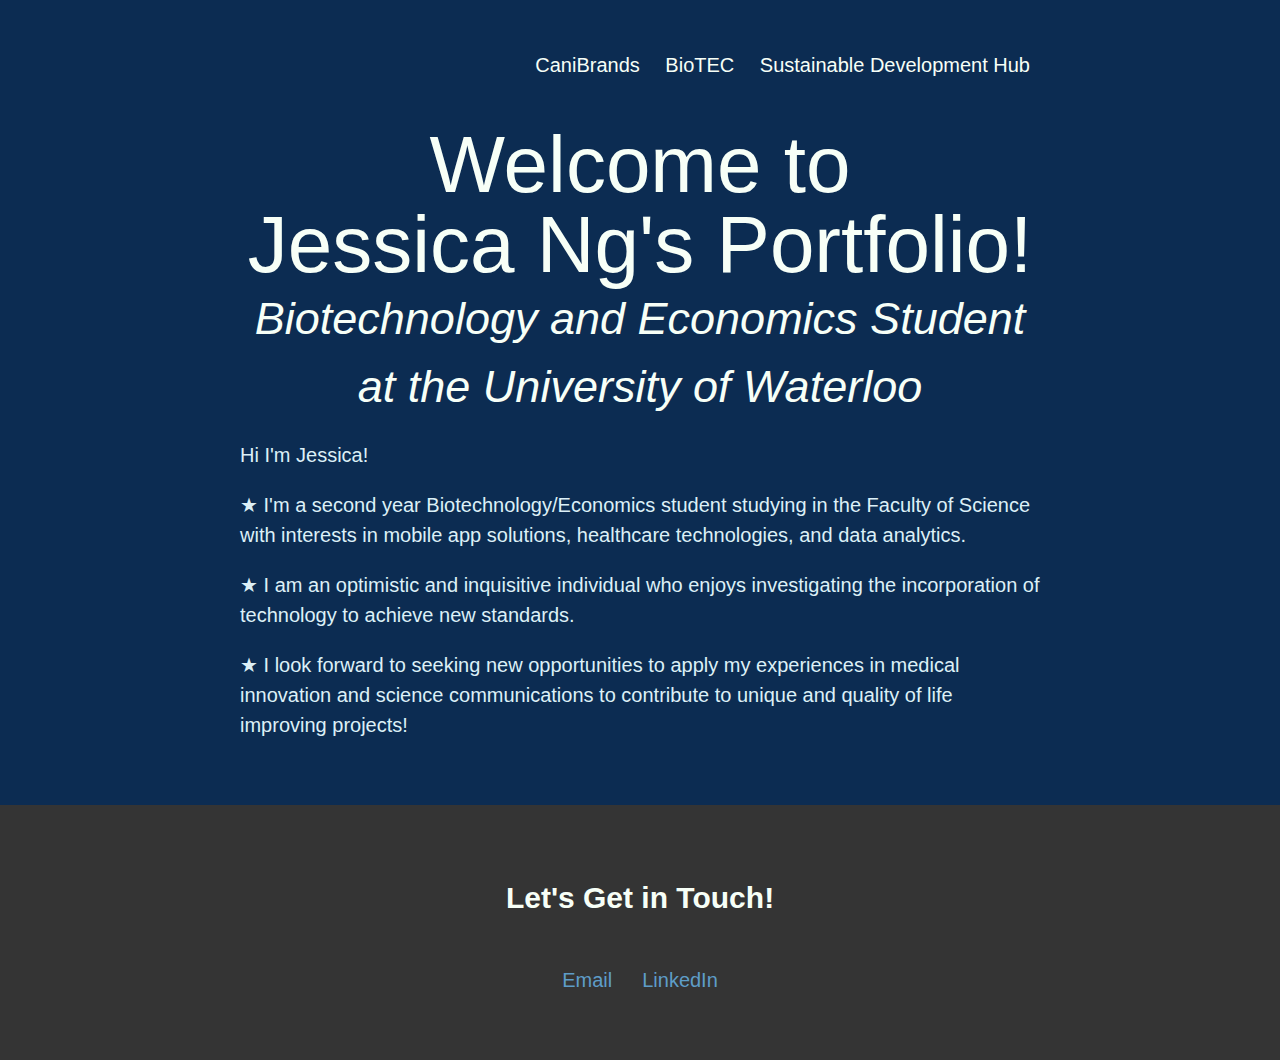
<file: index.html>
<!DOCTYPE html>
<html lang="en">
  <head>
    <meta charset="UTF-8" />
    <meta name="viewport" content="width=device-width, initial-scale=1.0" />
    <title>Jessica Ng's Porfolio</title>
    <link rel="stylesheet" href="css/styles.css" />
  </head>
  <body>
    <main>
      <!-- Top of webpage -->
      <header>
        <div class="nav-bar">
          <!-- Site Navigation -->
          <ul>
            <li>
              <a href="canibrands.html" title="CaniBrands: Digital Content Portfolio">CaniBrands</a>
            </li>
            <li>
              <a href="biotec.html" title="BioTEC">BioTEC</a>
            </li>
            <li>
              <a href="Sustainable Development Hub.html" title="Sustainable Development Hub">Sustainable Development Hub</a>
            </li>
          </ul>
        </div>

        <div class="content-wrap">
          <!-- Site Header -->
          <a href="index.html" title="Home">
            <h1>Welcome to<br>Jessica Ng's Portfolio!</h1>
          </a>
          <h2><i>
            Biotechnology and Economics Student at the University of Waterloo
          </h2></i>
          <!-- Personal Introduction -->
          <div class="intro">
            <p>Hi I'm Jessica!</p>
            <p>
              ★ I'm a second year Biotechnology/Economics student studying in the Faculty of Science with interests in
              mobile app solutions, healthcare technologies, and data analytics.
            </p>
            <p>
              ★ I am an optimistic and inquisitive individual who enjoys
              investigating the incorporation of technology to achieve new
              standards.
            </p>
            <p>
              ★ I look forward to seeking new opportunities to apply my
              experiences in medical innovation and science communications to
              contribute to unique and quality of life improving projects!
            </p>
          </div>
        </div>
      </header>

      <!-- Contact Info -->
      <footer>
        <div class="content-wrap">
          <h2>Let's Get in Touch!</h2>

          <ul class="contact-list">
            <li>
              <a href="mailto: j67ng@uwaterloo.ca" target="_blank">Email</a>
            </li>
            <li>
              <a
                href="https://www.linkedin.com/in/jessica-ng-228a91191/"
                target="_blank"
                >LinkedIn</a
              >
            </li>
          </ul>
        </div>
      </footer>
    </main>
  </body>
</html>
</file>
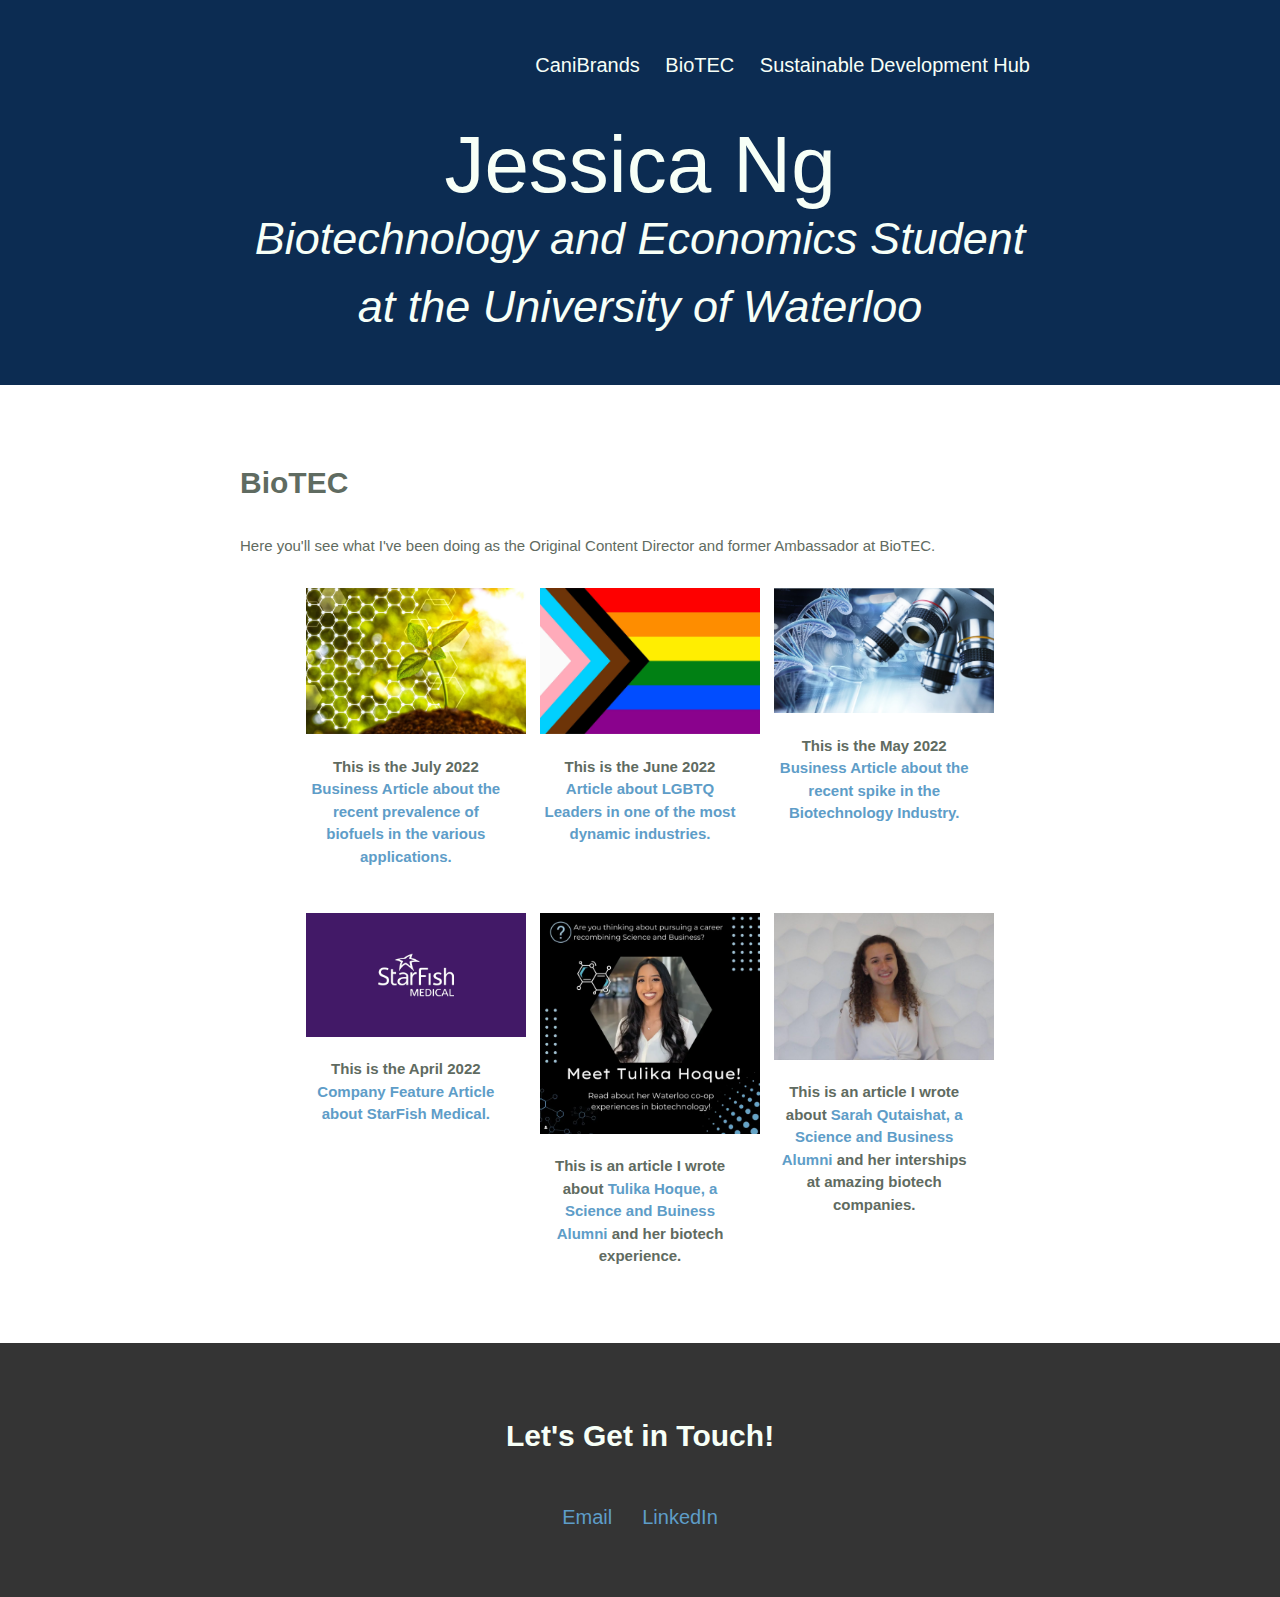
<file: biotec.html>
<!DOCTYPE html>
<html lang="en">
  <head>
    <meta charset="UTF-8" />
    <meta name="viewport" content="width=device-width, initial-scale=1.0" />
    <title>BioTEC</title>
    <link rel="stylesheet" href="css/styles.css" />
  </head>
  <body>
    <main>
      <header>
        <!-- Top of webpage -->
        <div class="nav-bar">
          <!-- Site Navigation -->
          <ul>
            <li>
              <a href="canibrands.html" title="CaniBrands">CaniBrands</a>
            </li>
            <li>
              <a href="biotec.html" title="BioTEC">BioTEC</a>
            </li>
            <li>
              <a href="Sustainable Development Hub.html" title="Sustainable Development Hub">Sustainable Development Hub</a>
            </li>
          </ul>
        </div>

        <!-- Site header -->
        <div class="content-wrap">
          <a href="index.html" title="Home">
            <h1>Jessica Ng</h1>
          </a>
          <h2><i>
            Biotechnology and Economics Student at the University of Waterloo
          </h2></i>
        </div>
      </header>

      <!-- Content for BioTEC -->
      <body>
        <!-- BioTEC Title -->
        <div class="content-wrap body-content">
          <h3>BioTEC</h3>
          <p>
            Here you'll see what I've been doing as the Original Content Director and former Ambassador at BioTEC.
          </p>

          <!-- BioTEC Content -->
          <div class="gallery">

            <div class="gallery-item">
              <img src="images/biotec/biofuels.png" alt="Biofuels">
              <p> <p class="b"><b class="traditional">This is the July 2022 <a href=https://www.uwbiotec.ca/post/recreation-everyday-biotec-july-edition target="_blank">Business Article about the recent prevalence of biofuels in the various applications.</a></p></b></p>
            </div>

            <div class="gallery-item">
              <img src="images/biotec/pride.png" alt="LGBTQ Representation in Biotech">
              <p> <p class="b"><b class="traditional">This is the June 2022 <a href=https://www.uwbiotec.ca/post/biotech-pride-lgbtq-leaders-in-the-most-dynamic-industry target="_blank">Article about LGBTQ Leaders in one of the most dynamic industries.</a></p></b></p>
            </div>

            <div class="gallery-item">
              <img src="images/biotec/May 2022.png" alt="Facts about Biotech and Business">
              <p> <p class="b"><b class="traditional">This is the May 2022 <a href=https://www.uwbiotec.ca/post/learn-the-facts-know-the-business-fundamentals-and-be-ready-for-the-future target="_blank">Business Article about the recent spike in the Biotechnology Industry.</a></p></b></p>
            </div>

            <div class="gallery-item">
              <img src="images/biotec/Starfish medical.jpg" alt="StarFish Medical Icon">
              <p> <p class="b"><b class="traditional">This is the April 2022 <a href=https://www.uwbiotec.ca/post/starfish-medical-empowering-the-technology-innovation-and-your-future target="_blank">Company Feature Article about StarFish Medical.</a></p></b></p>
            </div>

            <div class="gallery-item">
              <img src="images/biotec/tulika instagram.png" alt="Tulika Hoque Instagram Post">
              <p> <p class="b"><b class="traditional">This is an article I wrote about <a href=https://www.uwbiotec.ca/post/merging-science-with-business-interview-with-tulika-hoque target="_blank">Tulika Hoque, a Science and Buiness Alumni</a> and her biotech experience.</p></b></p>
            </div>
  
            <div class="gallery-item">
              <img src="images/biotec/sarah q picture.jpg" alt="Sarh Q Picture Post">
              <p> <p class="b"><b class="traditional">This is an article I wrote about <a href=https://www.uwbiotec.ca/post/navigating-the-science-and-business-program-and-interning-at-f-hoffmann-la-roche target="_blank">Sarah Qutaishat, a Science and Business Alumni</a> and her interships at amazing biotech companies.</p></b></p>
            </div>
            
          </div>
        </div>
      </body>

      <!-- Contact Information -->
      <footer>
        <div class="content-wrap">
          <h2>Let's Get in Touch!</h2>

          <ul class="contact-list">
            <li>
              <a href="mailto: j67ng@uwaterloo.ca" target="_blank">Email</a>
            </li>
            <li>
              <a
                href="https://www.linkedin.com/in/jessica-ng-228a91191/"
                target="_blank"
                >LinkedIn</a
              >
            </li>
          </ul>
        </div>
      </footer>
    </main>
  </body>
</html>
</file>
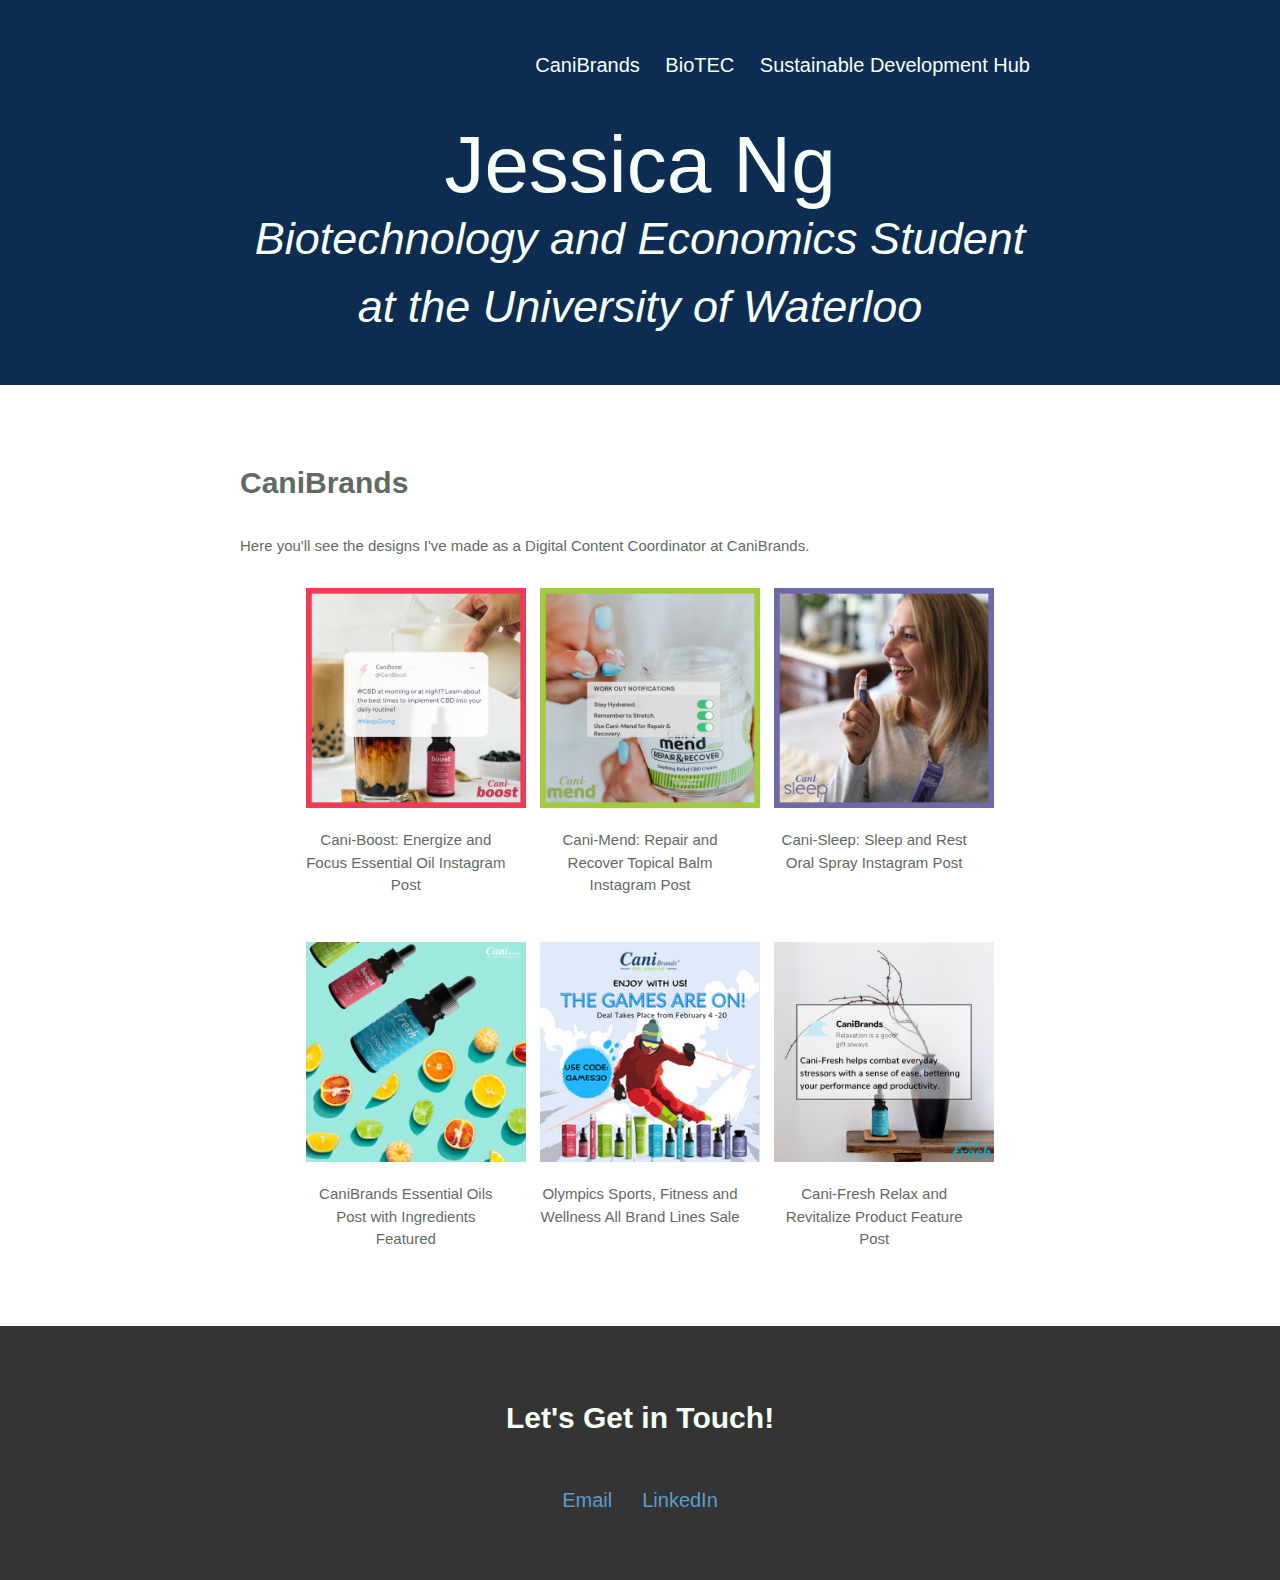
<file: canibrands.html>
<!DOCTYPE html>
<html lang="en">
  <head>
    <meta charset="UTF-8" />
    <meta name="viewport" content="width=device-width, initial-scale=1.0" />
    <title>BioTEC</title>
    <link rel="stylesheet" href="css/styles.css" />
  </head>
  <body>
    <main>
      <header>
        <!-- Top of webpage -->
        <div class="nav-bar">
          <!-- Site Navigation -->
          <ul>
            <li>
              <a href="canibrands.html" title="CaniBrands">CaniBrands</a>
            </li>
            <li>
              <a href="biotec.html" title="BioTEC">BioTEC</a>
            </li>
            <li>
              <a href="Sustainable Development Hub.html" title="Sustainable Development Hub">Sustainable Development Hub</a>
            </li>
          </ul>
        </div>

        <!-- Site header -->
        <div class="content-wrap">
          <a href="index.html" title="Home">
            <h1>Jessica Ng</h1>
          </a>
          <h2><i>
            Biotechnology and Economics Student at the University of Waterloo
          </h2></i>
        </div>
      </header>

      <!-- Content for BioTEC -->
      <body>
        <!-- BioTEC Title -->
        <div class="content-wrap body-content">
          <h3>CaniBrands</h3>
          <p>
            Here you'll see the designs I've made as a Digital Content
            Coordinator at CaniBrands.
          </p>

          <!-- CaniBrands Content -->
          <div class="gallery">
            
            <div class="gallery-item">
              <img src="images/canibrands/April 4th Boost Feature.png" alt="">
              <p> Cani-Boost: Energize and Focus Essential Oil Instagram Post</p>
            </div>
            <div class="gallery-item">
              <img src="images/canibrands/April 11 Mend Feature.png" alt="">
              <p> Cani-Mend: Repair and Recover Topical Balm Instagram Post</p>
            </div>
            <div class="gallery-item">
              <img src="images/canibrands/April 25 Sleep Post.png" alt="">
              <p> Cani-Sleep: Sleep and Rest Oral Spray Instagram Post</p>
            </div>

            <div class="gallery-item">
              <img src="images/canibrands/Fruity-Product-Post.png"alt="CaniBrands post with CaniBrands products with citrous fruit">
              <p>CaniBrands Essential Oils Post with Ingredients Featured</p>
            </div>

            <div class="gallery-item">
              <img src="images/canibrands/Winter Games 250x250.png" alt="">
              <p>Olympics Sports, Fitness and Wellness All Brand Lines Sale</p>
            </div>
            <div class="gallery-item">
              <img src="images/canibrands/May Fresh Product Push.png" alt="">
              <p>Cani-Fresh Relax and Revitalize Product Feature Post</p>
            </div>

          </div>
        </div>
      </body>

      <!-- Contact Information -->
      <footer>
        <div class="content-wrap">
          <h2>Let's Get in Touch!</h2>

          <ul class="contact-list">
            <li>
              <a href="mailto: j67ng@uwaterloo.ca" target="_blank">Email</a>
            </li>
            <li>
              <a
                href="https://www.linkedin.com/in/jessica-ng-228a91191/"
                target="_blank"
                >LinkedIn</a
              >
            </li>
          </ul>
        </div>
      </footer>
    </main>
  </body>
</html>
</file>
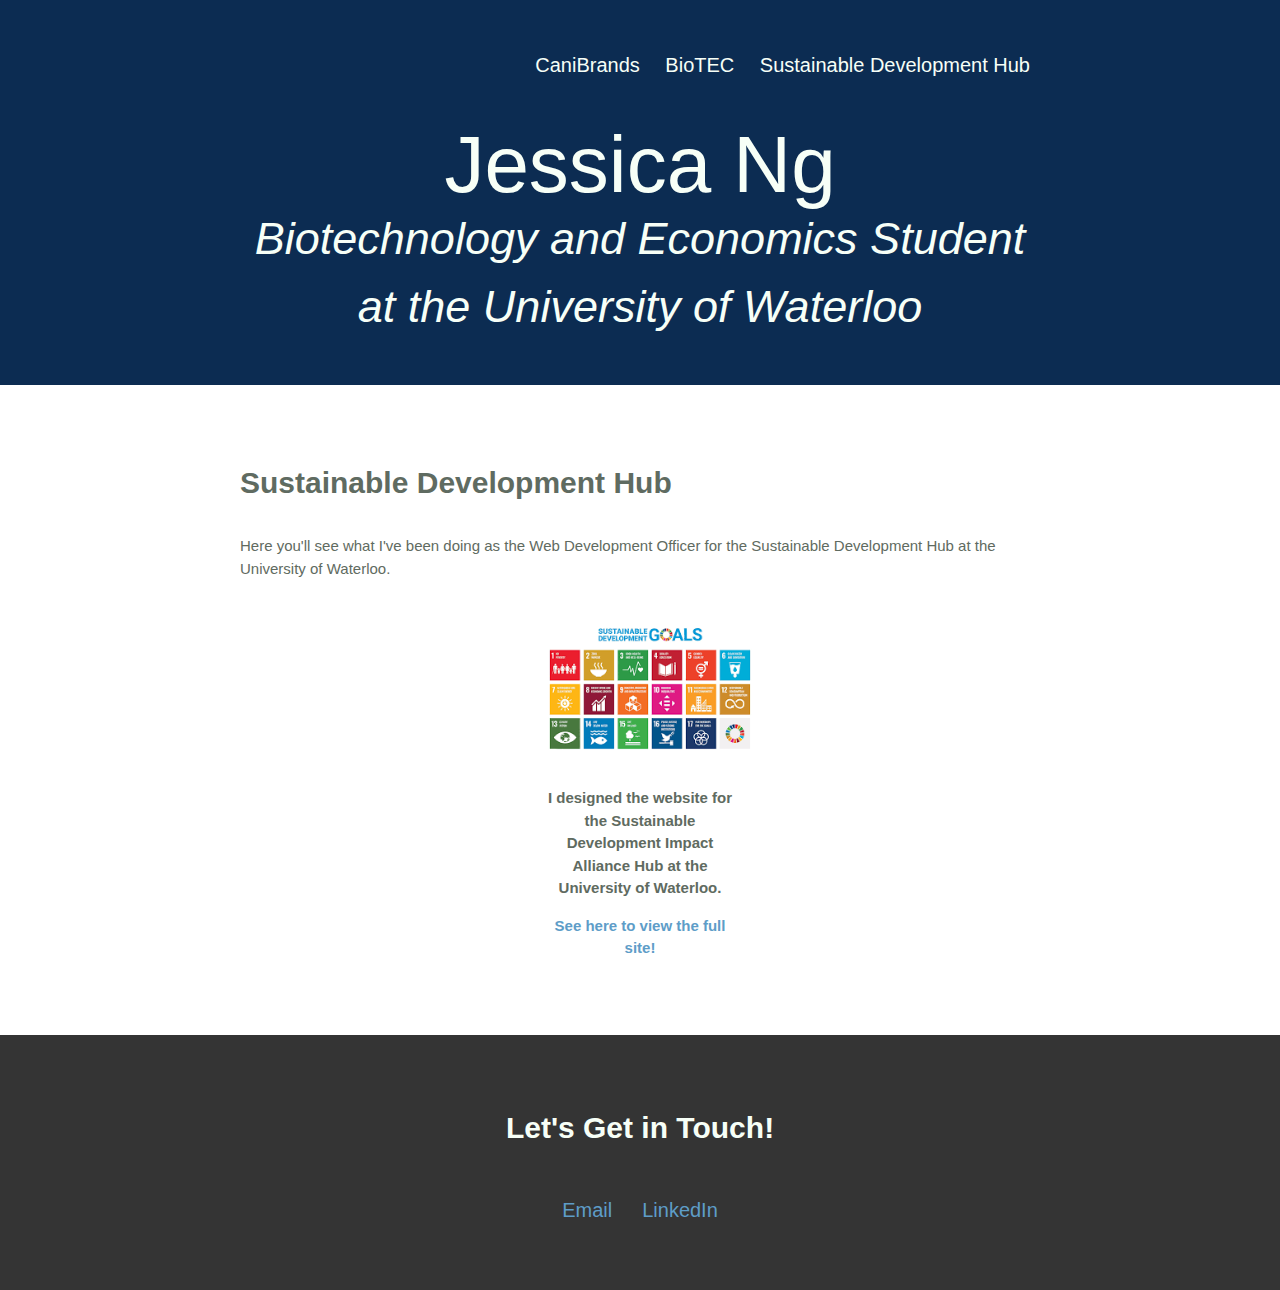
<file: Sustainable Development Hub.html>
<!DOCTYPE html>
<html lang="en">
  <head>
    <meta charset="UTF-8" />
    <meta name="viewport" content="width=device-width, initial-scale=1.0" />
    <title>Sustainable Development Hub</title>
    <link rel="stylesheet" href="css/styles.css" />
  </head>
  <body>
    <main>
      <header>
        <!-- Top of webpage -->
        <div class="nav-bar">
          <!-- Site Navigation -->
          <ul>
            <li>
              <a href="canibrands.html" title="CaniBrands">CaniBrands</a>
            </li>
            <li>
              <a href="biotec.html" title="BioTEC">BioTEC</a>
            </li>
            <li>
              <a href="Sustainable Development Hub.html" title="Sustainable Development Hub">Sustainable Development Hub</a>
            </li>
          </ul>
        </div>

        <!-- Site header -->
        <div class="content-wrap">
          <a href="index.html" title="Home">
            <h1>Jessica Ng</h1>
          </a>
          <h2><i>
            Biotechnology and Economics Student at the University of Waterloo
          </h2></i>
        </div>
      </header>

      <!-- Content for SDG -->
      <body>
        <!-- SDG Title -->
        <div class="content-wrap body-content">
          <h3>Sustainable Development Hub</h3>
          <p>
            Here you'll see what I've been doing as the Web Development Officer for the Sustainable Development Hub at the University of Waterloo.
          </p>

          <!-- BioTEC Content -->
          <div class="gallery">
            <div class="gallery-item">
                <img src="images/sdg icons.png" alt="SDG icons">
                <p> <p class="b"><b class="traditional">I designed the website for the Sustainable Development Impact Alliance Hub at the University of Waterloo. <a href=https://www.impactalliance.ca/ target="_blank"> 
                <p></p>See here to view the full site!</a></p></b></p>
            </div>

            
          </div>
        </div>
      </body>

      <!-- Contact Information -->
      <footer>
        <div class="content-wrap">
          <h2>Let's Get in Touch!</h2>

          <ul class="contact-list">
            <li>
              <a href="mailto: j67ng@uwaterloo.ca" target="_blank">Email</a>
            </li>
            <li>
              <a
                href="https://www.linkedin.com/in/jessica-ng-228a91191/"
                target="_blank"
                >LinkedIn</a
              >
            </li>
          </ul>
        </div>
      </footer>
    </main>
  </body>
</html>
</file>
<file: css/styles.css>
/* Global styles
----------------------------------- */
html {
    box-sizing: border-box;
  }
  *,
  *:before,
  *:after {
    box-sizing: inherit;
  }
  
  header, footer {
    text-align: center;
    font-size: 20px;
  }

  body {
    color: #343434;
    margin: 0;
    padding: 0;
    font-family: "Montserrat", sans-serif;
    font-size: 15px;
    line-height: 1.5;
  }

  img {
    width: 220px;
    display: inline-block;
  }

  /* Links */
  a {
    color: #5E9DC8;
    text-decoration: none;
  }
  a:hover {
    text-decoration: None;
  }

  /* Top navigation bar */
  .nav-bar {
    max-width: 800px;
    width: 85%;
    list-style-type: none;
    text-align: right;
    font-size: 20px;
    color:#f7fff7;
    padding-top: 50px;
    margin: 0 auto;
  }
  .nav-bar ul {
    color: #f7fff7;
    margin: 0;
    padding: 0;
  }
  .nav-bar li {
    /* float: left; */
    display: inline-block;
  }
  .nav-bar a {
    color: #f7fff7;
    padding: 10px;
  }
  .nav-bar a:hover {
    background-color: #343434;
    /* text-decoration: line-through; */
  }

  
  header h1 {
    font-size: 80px;
    line-height: 1;
    /* padding-top: 20px; */
  }
  header h2 {
    font-size: 45px;
  }
  header h1,
  header h2 {
    font-family: "Montserrat", sans-serif;
    font-weight: 400;
    margin: 0;
    color:#f7fff7;
  }
  .summary {
    text-align: left;
  }
  .content-wrap {
    max-width: 800px;
    /* width: 85%; */
    margin: 0 auto;
    padding: 45px 0;
  }
  
  /* Profile
  ----------------------------------- */
  header {
    background: #0C2C52;
    color: #f7fff7;
  }
  .intro {
    text-align: left;
    color: #DCF0F7
  }
  
  /* Content
  ----------------------------------- */
  .body-content {
    color: #5F6B61;
  }

  .body-content h3 {
    font-size: 30px;
  }

  .gallery {
    /* width: 200px; */
    display: inline-flexbox;
    text-align: center;
    /* vertical-align: top; */
  }

  .gallery-item {
    width: 200px;
    margin: 15px;
    display: inline-block;
    vertical-align: top;
  }

  /* .instagram-gallery {
    /* text-align: center; */
    /* min-width: 400px; */
    /* width: 60%; */
    /* display: inline; */
    /* align-items: center; */
    
    /* width: 500px; */
    /* ; */
  /* } */

  /* Contact Info
  ----------------------------------- */
  footer {
    background: #343434;
    color: #f7fff7;
  }
  .contact-list {
    list-style-type: none;
    padding: 0;
    display: inline-flex;
  }
  .contact-list a {
    padding: 15px;
    text-align: center;
  }
</file>
